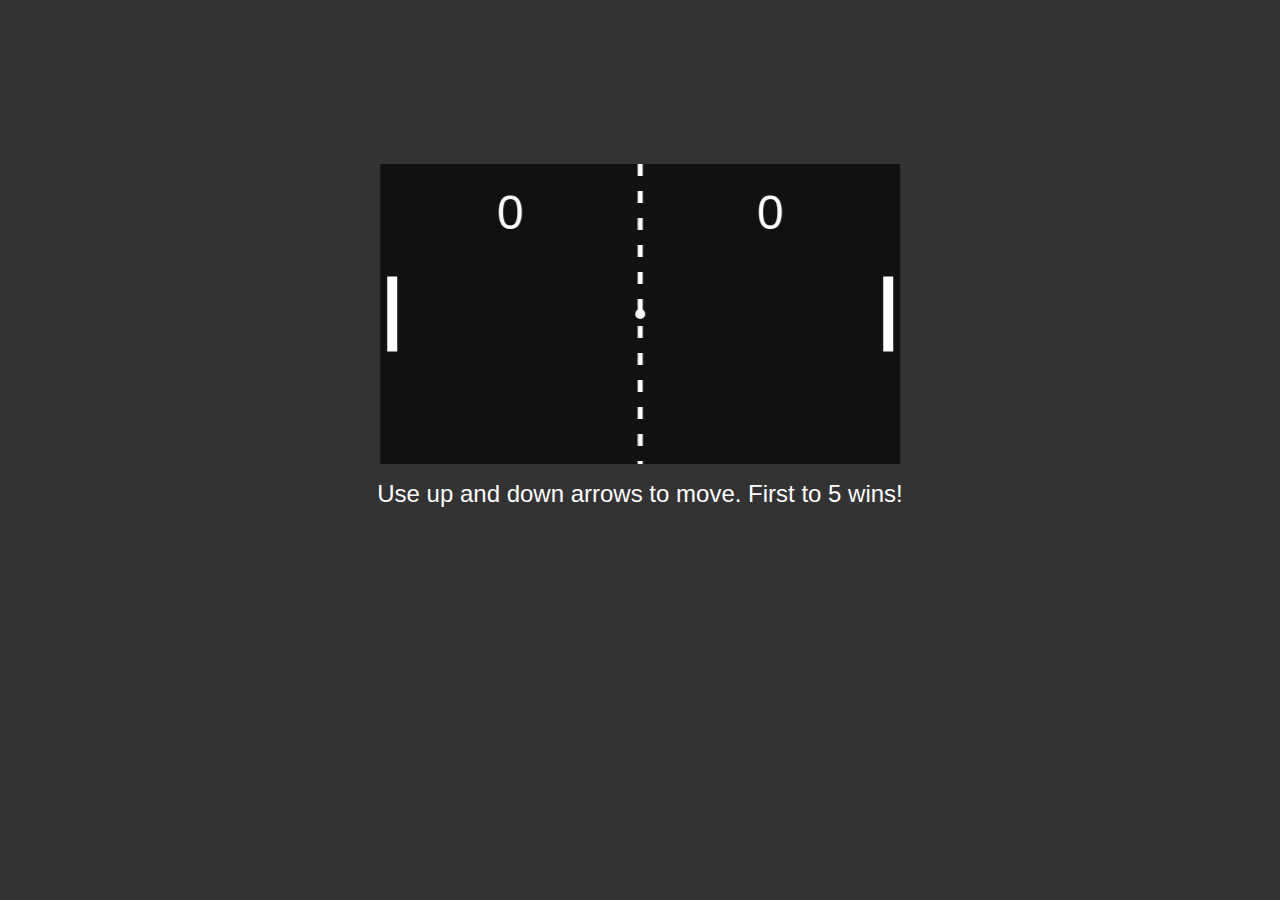
<file: index.html>
<!DOCTYPE html>
<html lang="en" dir="ltr">
  <head>
    <meta charset="utf-8">
    <title>Pong</title>
    <link rel="stylesheet" href="styles.css">
    <link rel="shortcut icon" href="/favicon.ico?" type="image/x-icon">
    <link rel="icon" href="/favicon.ico?" type="image/x-icon">
    <script src="script.js" defer></script>
  </head>
  <body>
    <canvas id="canvas" width="520" height="300"></canvas>
    <div>Use up and down arrows to move. First to 5 wins!</div>
    <div id="end"></div>
  </body>
</html>
</file>
<file: styles.css>
* {
  padding: 0;
  margin: 0;
}

body{
  position: absolute;
    top: 40%;
    left: 50%;
    margin-right: -50%;
    transform: translate(-50%, -50%);
    background-color: #333;
}

canvas {
  background: #111;
  display: block;
  margin: 0 auto;
}

div {
  text-align: center;
  padding: 1rem;
  font-family: sans-serif;
  font-size: 1.5rem;
  color: #FFF;
}
</file>
